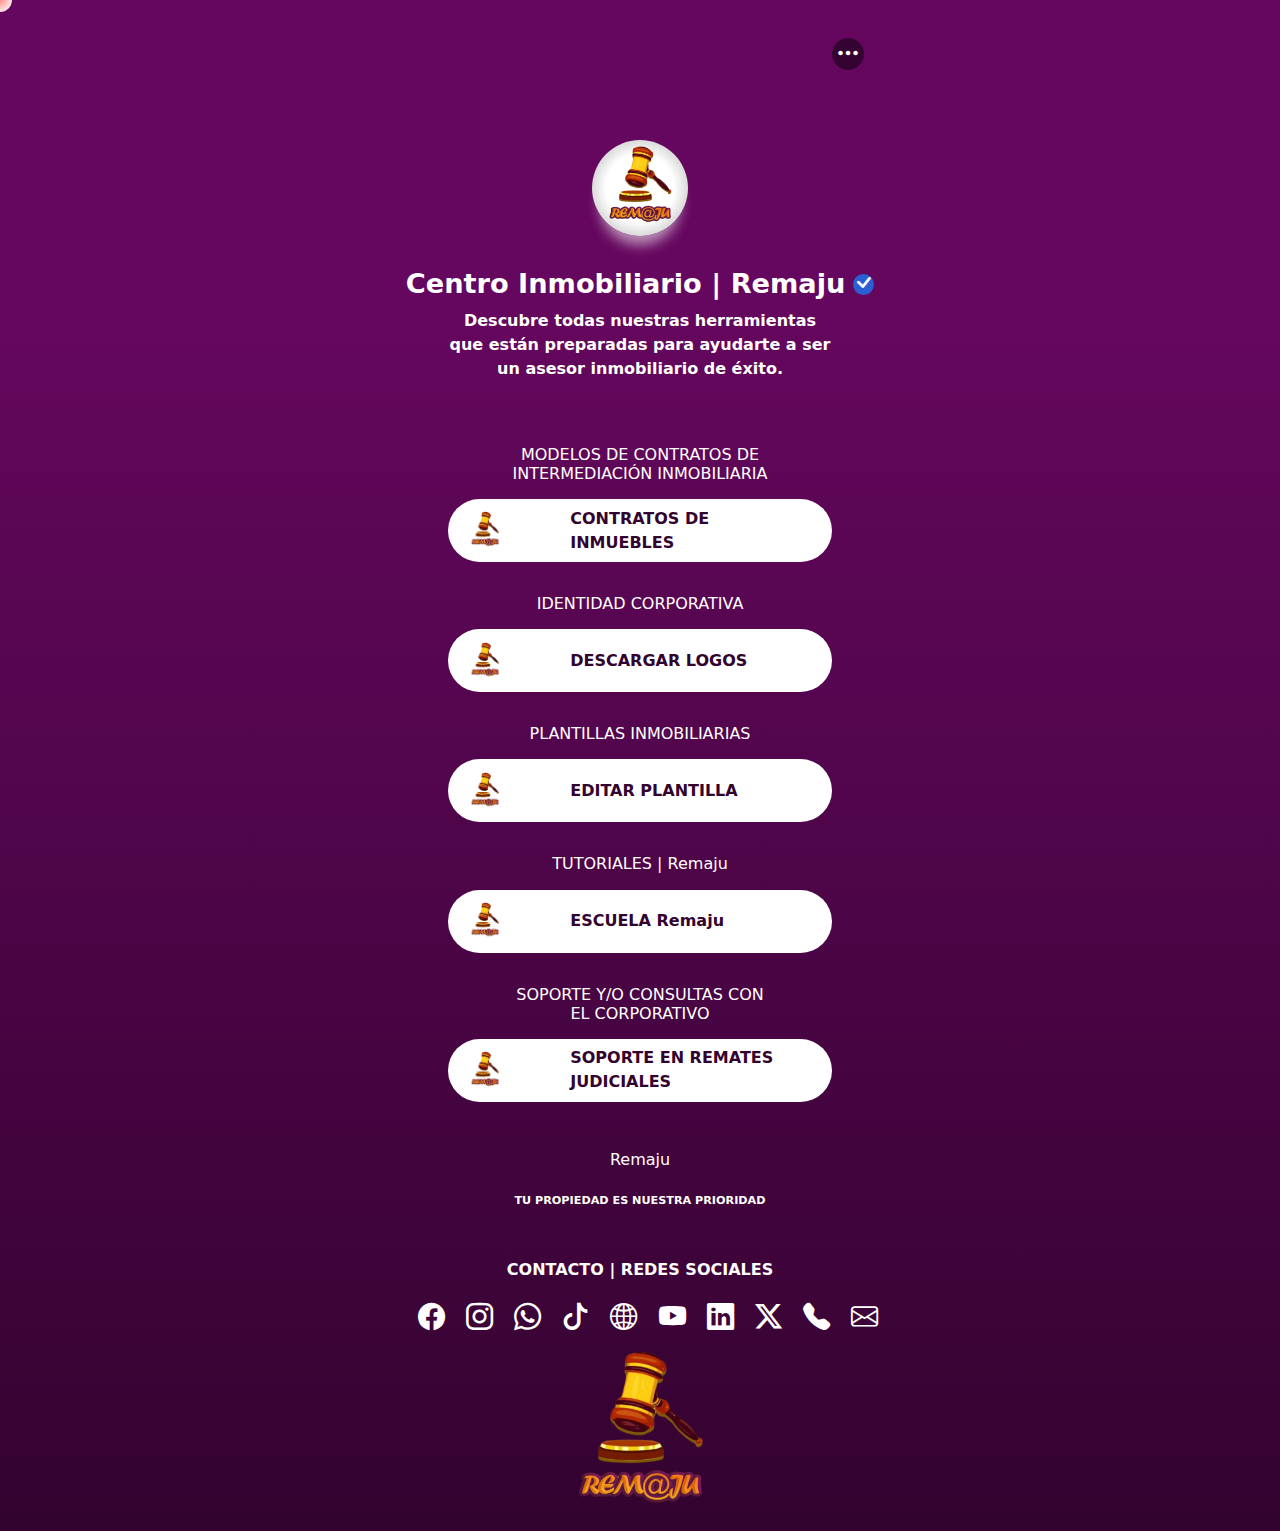
<file: index.html>
<!DOCTYPE html>
<html lang="en">

<head>
    <meta charset="UTF-8">
    <meta name="viewport" content="width=device-width, initial-scale=1.0">
    <link rel="stylesheet" href="/css/estilos.css">
    <link rel="shortcut icon" href="/img/lologo_logo.png" type="image/x-icon">
    <!-- BOOTSTRAP -->
    <link href="https://cdn.jsdelivr.net/npm/bootstrap@5.3.3/dist/css/bootstrap.min.css" rel="stylesheet"
        integrity="sha384-QWTKZyjpPEjISv5WaRU9OFeRpok6YctnYmDr5pNlyT2bRjXh0JMhjY6hW+ALEwIH" crossorigin="anonymous">
    <script src="https://cdn.jsdelivr.net/npm/bootstrap@5.3.3/dist/js/bootstrap.bundle.min.js"
        integrity="sha384-YvpcrYf0tY3lHB60NNkmXc5s9fDVZLESaAA55NDzOxhy9GkcIdslK1eN7N6jIeHz"
        crossorigin="anonymous"></script>

    <!-- BOOTSTRAP ICON -->
    <link rel="stylesheet" href="https://cdn.jsdelivr.net/npm/bootstrap-icons@1.11.3/font/bootstrap-icons.min.css">

    <title>Centro Inmobiliario</title>
</head>

<body>
    <header class="d-flex align-items-center" id="header">
        <div class="logo" id="logo">
            <img src="/img/logo_logo.png" alt="">
        </div>
        <div class="select d-flex justify-content-center align-items-center">
            <button class="boton d-flex justify-content-center align-items-center" id="boton">
                <i class="bi bi-three-dots"></i>
            </button>

            <div class="seleccionar" id="seleccionar">
                <div>
                    <a href="">
                        <i class="bi bi-person-fill-add"></i>
                        Acceder
                    </a>
                </div>
                <div>
                    <a href="">
                        <i class="bi bi-patch-exclamation"></i>
                        Informacion
                    </a>
                </div>
                <div>
                    <a href="https://remaju.net/">
                        <i class="bi bi-box-arrow-right"></i>
                        Salir
                    </a>
                </div>
            </div>
        </div>
    </header>

    <section class="links ">
        <div class="cabazera_logo text-center d-flex flex-column justify-content-center align-items-center">
            <div class="content_logo">
                <img class="logo_cuerpo" src="/img/logo_logo.png" alt="">
            </div>

            <h2 class="d-flex align-items-center">
                Centro Inmobiliario | Remaju
                <div class="validado d-flex justify-content-center align-items-center">
                    <i class="bi bi-check"></i>
                </div>
            </h2>
            <p>
                Descubre todas nuestras herramientas que están preparadas para ayudarte a ser un asesor inmobiliario de
                éxito.
            </p>
        </div>

        <div class="cuerpo_links d-flex flex-column justify-content-center">
            <div class="content_links d-flex flex-column justify-content-center align-items-center">
                <h5>
                    MODELOS DE CONTRATOS DE
                    INTERMEDIACIÓN INMOBILIARIA
                </h5>
                <div class="contratos d-flex align-items-center">
                    <img src="/img/logo_logo.png" alt="">
                    <a target="_blank" href="https://mega.nz/folder/YvETQSrQ#VuXttBRquaP77pV4CCQ67Q/folder/YzkEhYDa">
                        <p>CONTRATOS DE INMUEBLES</p>
                    </a>

                </div>
            </div>

            <div class="content_links d-flex flex-column justify-content-center align-items-center">
                <h5>
                    IDENTIDAD CORPORATIVA
                </h5>
                <div class="contratos d-flex align-items-center">
                    <img src="/img/logo_logo.png" alt="">
                    <a href="./logos.html">
                        <p>DESCARGAR LOGOS</p>
                    </a>
                </div>
            </div>

            <!-- <div class="content_links d-flex flex-column justify-content-center align-items-center">
                <h5>
                    VIDEOS PUBLICITARIOS
                </h5>
                <div class="contratos d-flex align-items-center">
                    <img src="/img/logo_logo.png" alt="">
                    <a href="./videos_publisitarios.html">
                        <p>DESCARGAR VIDEOS</p>
                    </a>
 
                </div>
            </div> -->

            <div class="content_links d-flex flex-column justify-content-center align-items-center">
                <h5>
                    PLANTILLAS INMOBILIARIAS
                </h5>
                <div class="contratos d-flex align-items-center">
                    <img src="/img/logo_logo.png" alt="">
                    <a href="./editar_plantilla.html">
                        <p>EDITAR PLANTILLA</p>
                    </a>

                </div>
            </div>
<!-- https://drive.google.com/drive/folders/1Ssw5AruZz9jn7SiBPj-T9p2GUmcF3S1A -->
            <!-- <div class="content_links d-flex flex-column justify-content-center align-items-center">
                <h5>
                    HERRAMIENTAS PARA INTERMEDIAR
                </h5>
                <div class="contratos d-flex align-items-center">
                    <img src="/img/logo_logo.png" alt="">
                    <a href="">
                        <p>VER CARPETA</p>
                    </a>
                </div>
            </div> -->
<!-- https://drive.google.com/drive/folders/1QINT0NE7MAIjzbx1KJCZEeeyaJrJrJvZ -->
            <!-- <div class="content_links d-flex flex-column justify-content-center align-items-center">
                <h5>
                    CONTENIDO PARA TUS REDES SOCIALES
                </h5>
                <div class="contratos d-flex align-items-center">
                    <img src="/img/logo_logo.png" alt="">
                    <a target="_blank" href="">
                        <p>VER CONTENIDO</p>
                    </a>

                </div>
            </div> -->

            <!-- <div class="content_links d-flex flex-column justify-content-center align-items-center">
                <h5>
                    TEXTOS PERSUASIVOS
                </h5>
                <div class="contratos d-flex align-items-center">
                    <img src="/img/logo_logo.png" alt="">
                    <a href="./speech.html">
                        <p>VER SPEECH INMOBILIARIO</p>
                    </a>

                </div>
            </div> -->
<!-- https://www.youtube.com/playlist?list=PLb6700NAGw98uy9egL1-PVfcCZEGRl0fD -->
           <!--  <div class="content_links d-flex flex-column justify-content-center align-items-center">
                <h5>
                    CAPACITACIONES RECIENTES
                </h5>
                <div class="contratos d-flex align-items-center">
                    <img src="/img/logo_logo.png" alt="">
                    <a href="">
                        <p>VER CAPACITACIONES </p>
                    </a>

                </div>
            </div> -->

            <!-- <div class="content_links d-flex flex-column justify-content-center align-items-center">
                <h5>
                    GRUPOS DE APOYO
                </h5>
                <div class="contratos d-flex align-items-center">
                    <img src="/img/logo_logo.png" alt="">
                    <a
                        href="https://api.whatsapp.com/send?phone=+51959286212&text=%C2%A1Hola%20Carol!%20Gusto%20saludarte.%20Me%20gustar%C3%ADa%20saber%20si%20estoy%20incluido%20en%20todos%20los%20grupos%20de%20apoyo%20de%20ViveHG.">
                        <p>ENTRAR A GRUPOS</p>
                    </a>

                </div>
            </div> -->
<!-- https://drive.google.com/drive/folders/1v2ylr3CTg1BqMnMBrMlYQUM4lgE-kNGs -->
            <!-- <div class="content_links d-flex flex-column justify-content-center align-items-center">
                <h5>
                    BIBLIOTECA INMOBILIARIA
                </h5>
                <div class="contratos d-flex align-items-center">
                    <img src="/img/logo_logo.png" alt="">
                    <a href="">
                        <p>DESCUBRIR LIBROS </p>
                    </a>

                </div>
            </div> -->
<!-- https://www.youtube.com/playlist?list=PLb6700NAGw9_vKsrazLa-TFhBEwhSs-Pc -->
            <div class="content_links d-flex flex-column justify-content-center align-items-center">
                <h5>
                    TUTORIALES | Remaju
                </h5>
                <div class="contratos d-flex align-items-center">
                    <img src="/img/logo_logo.png" alt="">
                    <a href="https://escuela.urbaniza.club/">
                        <p>ESCUELA Remaju </p>
                    </a>

                </div>
            </div>

            <div class="content_links d-flex flex-column justify-content-center align-items-center">
                <h5>
                    SOPORTE Y/O CONSULTAS CON EL CORPORATIVO
                </h5>
                <div class="contratos d-flex align-items-center">
                    <img src="/img/logo_logo.png" alt="">
                    <a
                        href="https://wa.link/q20gm1">
                        <p>SOPORTE EN REMATES JUDICIALES</p>
                    </a>

                </div>
                <!-- <div class="contratos d-flex align-items-center mt-3">
                    <img src="/img/logo_logo.png" alt="">
                    <a
                        href="https://api.whatsapp.com/send?phone=++51901175195&text=%C2%A1Hola%20Carol!%20Gusto%20saludarte.%20Requiero%20Soporte%20Legal.%20%C2%BFMe%20podr%C3%ADas%20compartir%20el%20contacto%20del%20Abg.%20Inmobiliario?%20%C2%A1Gracias!%20%20">
                        <p>SOPORTE LEGAL </p>
                    </a>

                </div> -->
            </div>

        </div>

        <div class="contacto d-flex flex-column align-items-center mt-5">
            <h6>
                Remaju
            </h6>
            <p class="uno">
                TU PROPIEDAD ES NUESTRA PRIORIDAD
            </p>
            <p class="dos">
                CONTACTO | REDES SOCIALES
            </p>

            <div class="redes">
                <i class="bi bi-facebook"></i>
                <i class="bi bi-instagram"></i>
                <i class="bi bi-whatsapp"></i>
                <i class="bi bi-tiktok"></i>
                <i class="bi bi-globe2"></i>
                <i class="bi bi-youtube"></i>
                <i class="bi bi-linkedin"></i>
                <i class="bi bi-twitter-x"></i>
                <i class="bi bi-telephone-fill"></i>
                <i class="bi bi-envelope"></i>
            </div>

            <div class="logo_footer">
                <img src="/img/logo_logo.png" alt="">
            </div>
        </div>
    </section>

    <div class="circle"></div>
    <div class="circle"></div>
    <div class="circle"></div>
    <div class="circle"></div>
    <div class="circle"></div>
    <div class="circle"></div>
    <div class="circle"></div>
    <div class="circle"></div>
    <div class="circle"></div>
    <div class="circle"></div>


    <script src="/js/script.js"></script>
</body>

</html>
</file>
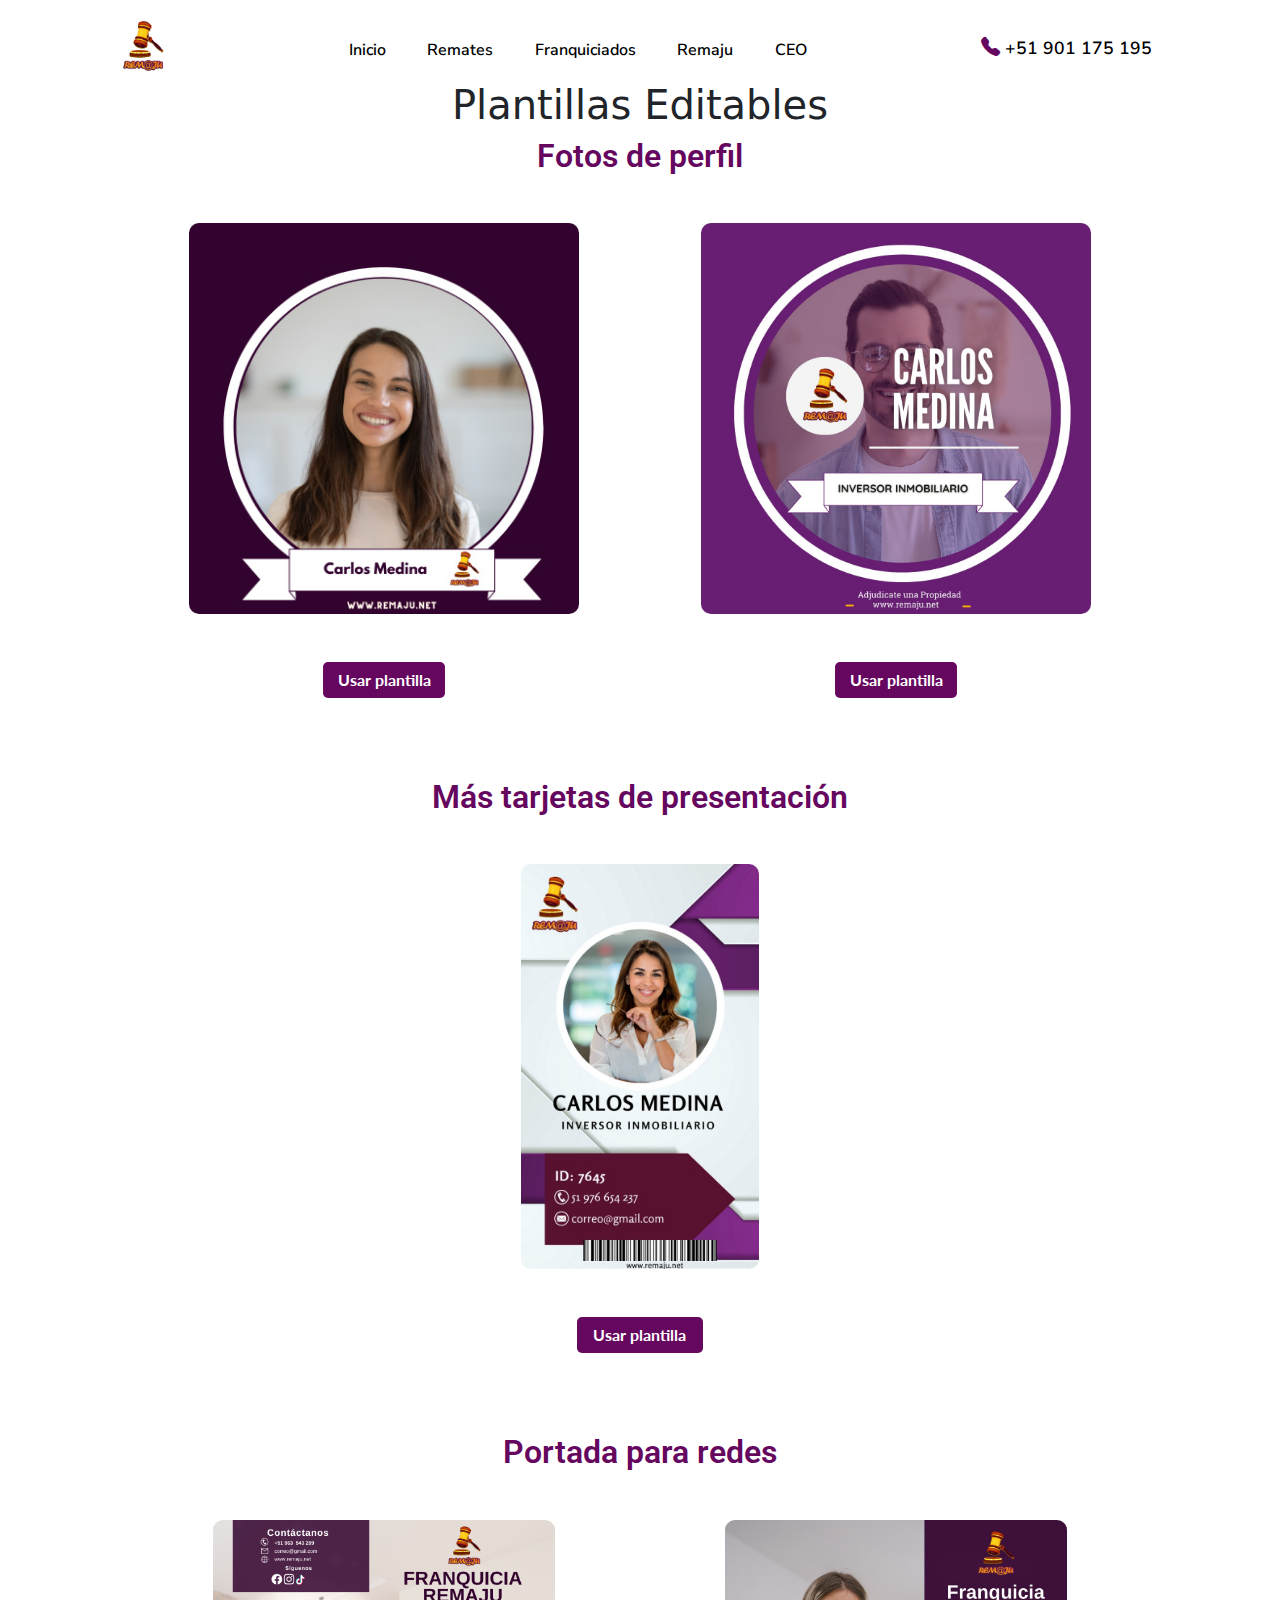
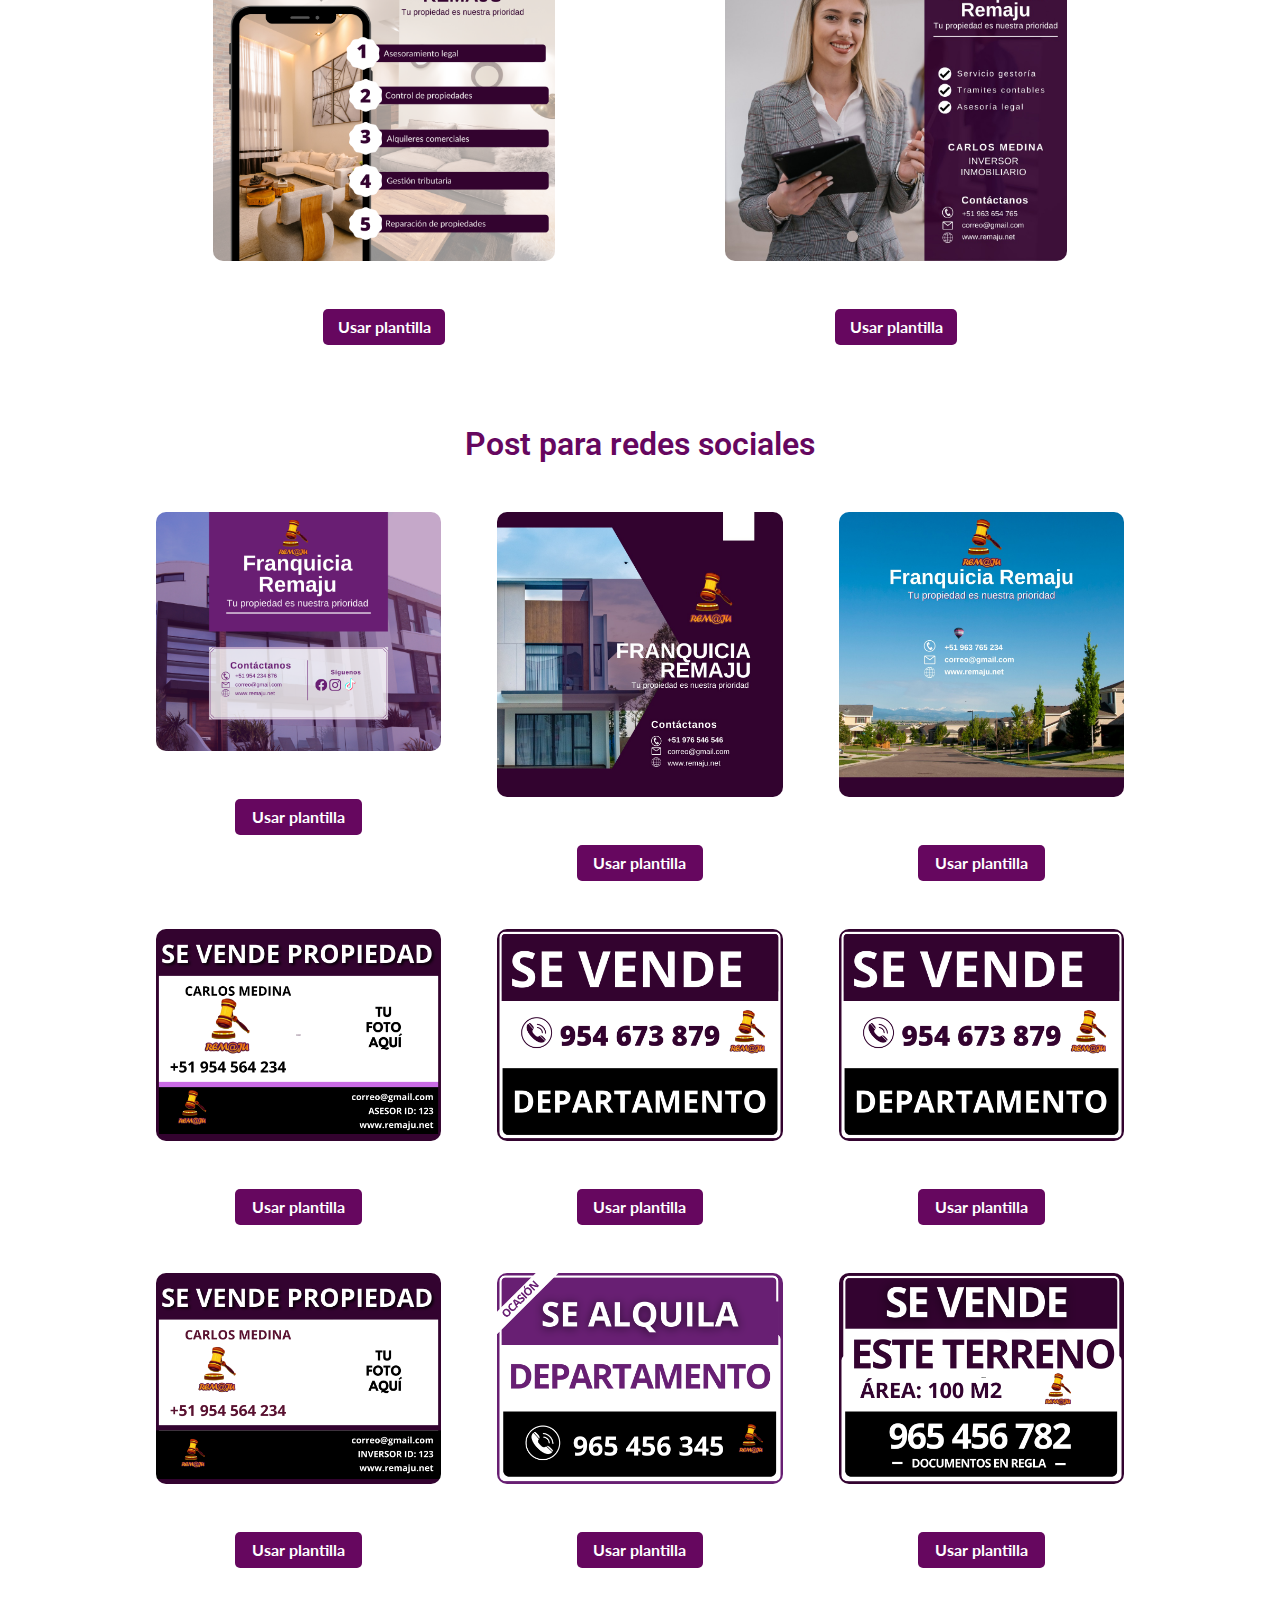
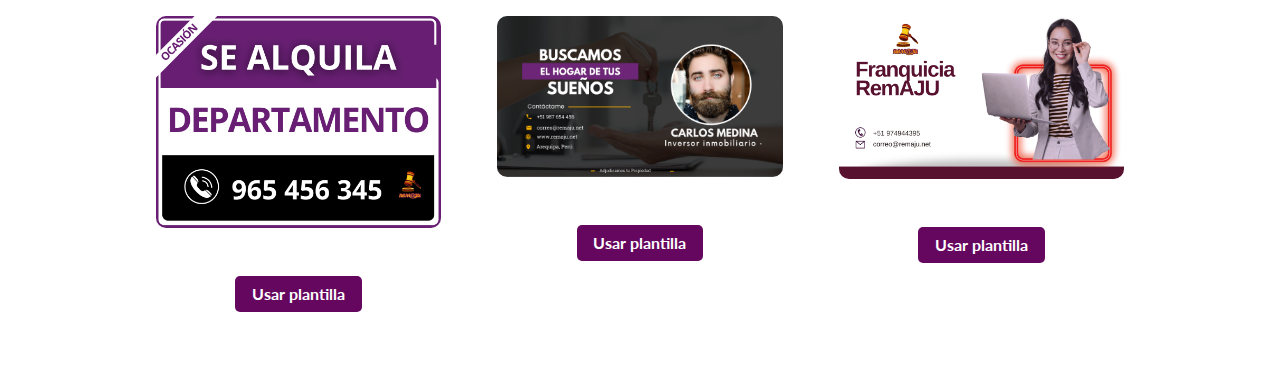
<file: editar_plantilla.html>
<!DOCTYPE html>
<html lang="en">

<head>
    <meta charset="UTF-8">
    <meta name="viewport" content="width=device-width, initial-scale=1.0">
    <!-- BOOTSTRAP -->
    <link href="https://cdn.jsdelivr.net/npm/bootstrap@5.3.3/dist/css/bootstrap.min.css" rel="stylesheet"
        integrity="sha384-QWTKZyjpPEjISv5WaRU9OFeRpok6YctnYmDr5pNlyT2bRjXh0JMhjY6hW+ALEwIH" crossorigin="anonymous">
    <!-- ICONS BOOTSTRAP -->
    <link rel="stylesheet" href="https://cdn.jsdelivr.net/npm/bootstrap-icons@1.11.3/font/bootstrap-icons.min.css">
    <!-- ESTILOS -->
    <link rel="stylesheet" href="./css/edit_plantilla.css">
    <title>Editar plantillas</title>
</head>

<body>
    <header class="cabezera d-flex align-items-center justify-content-between" id="cabezera">
        <div class="logo">
            <img src="./img/logo_logo.png" alt="">
        </div>
        <nav class="d-flex">
            <a href="https://remaju.net/">Inicio</a>
            <a href="https://remaju.net/propiedades/">Remates</a>
            <a href="https://remaju.net/agentes/">Franquiciados</a>
            <a href="https://remaju.net/franquicia/">Remaju</a>
            <a href="https://remaju.net/founder/">CEO</a>
        </nav>
        <div class="contacto">
            <a href="">
                <i class="bi bi-telephone-fill"></i>
                +51 901 175 195
            </a>
        </div>
    </header>

    <!-- <section class="plantillas d-flex justify-content-center">
        <div class="tarjetas">
            
            <h2>Tarjetas de presentación</h2>
            <div class="row fila1">

                <div class="col tarjeta_uno">
                    <div class="tarjeta" id="tarjeta1">
                        <div class="adelante">
                            <img src="./img/Tarjeta-URBANIZA-1024x585_uno.png" alt="">
                        </div>
                        <div class="atras">
                            <img src="./img/Copia de Tarjeta URBANIZA_uno_2.png" alt="">
                        </div>
                    </div>
                    <a target="_blank"
                        href="https://www.canva.com/design/DAGDca1b6oE/RpcEhQCZBhArpnZWd3TVjw/edit?utm_content=DAGDca1b6oE&utm_campaign=designshare&utm_medium=link2&utm_source=sharebutton">Usar
                        plantilla</a>
                </div>

                <div class="col tarjeta_dos">
                    <div class="tarjeta" id="tarjeta2">
                        <div class="adelante">
                            <img src="./img/Tarjeta-de-Presentacion-Urbaniza-1024x568_dos.png" alt="">
                        </div>
                        <div class="atras">
                            <img src="./img/WhatsApp Image 2024-04-25 at 6.18.20 PM.jpeg" alt="">
                        </div>

                    </div>
                    <a target="_blank"
                        href="https://www.canva.com/design/DAGDcU6uyW0/SSUYFq1T4KKelSasUPM5Cw/edit?utm_content=DAGDcU6uyW0&utm_campaign=designshare&utm_medium=link2&utm_source=sharebutton">Usar
                        plantilla</a>
                </div>

                <div class="col tarjeta_tres">
                    <div class="tarjeta" id="tarjeta3">
                        <div class="adelante">
                            <img src="./img/Tarjeta-Presentacion-Pro-Urbaniza-1024x585_tres.png" alt="">
                        </div>
                        <div class="atras">
                            <img src="./img/Copia de Tarjeta Presentacion Pro Urbaniza.png" alt="">
                        </div>

                    </div>
                    <a target="_blank"
                        href="https://www.canva.com/design/DAGDceSi0xs/qaMomiGO0AvYd5JWVaCAiQ/edit?utm_content=DAGDceSi0xs&utm_campaign=designshare&utm_medium=link2&utm_source=sharebutton">Usar
                        plantilla</a>
                </div>
            </div>

            <div class="row fila2 mt-5">
                <div class="row fila2 mt-5">
                    <div class="col tarjeta_uno">
                        <div class="tarjeta" id="tarjeta4">
                            <div class="adelante">
                                <img src="./img/Tarjeta-de-Presentacion-Urbaniza-1-1024x585_cuatro.png" alt="">
                            </div>
                            <div class="atras">
                                <img src="./img/Copia de Tarjeta Presentacion Pro Urbaniza.png" alt="">
                            </div>
                        </div>
                        <a target="_blank"
                            href="https://www.canva.com/design/DAGDcfYxzoI/rt7W0lyMSEQSj7gKItOUZA/edit?utm_content=DAGDcfYxzoI&utm_campaign=designshare&utm_medium=link2&utm_source=sharebutton">Usar
                            plantilla</a>
                    </div>
                    <div class="col tarjeta_dos">
                        <div class="tarjeta" id="tarjeta5">
                            <div class="adelante">
                                <img src="./img/Tarjeta-Presentacion-1024x569_cinco.png" alt="">
                            </div>
                            <div class="atras">
                                <img src="./img/WhatsApp Image 2024-04-25 at 6.14.59 PM.jpeg" alt="">
                            </div>
                        </div>
                        <a target="_blank"
                            href="https://www.canva.com/design/DAGDiIsZd5s/lD8pXOYnaYszSaBNdbmXUA/edit?utm_content=DAGDiIsZd5s&utm_campaign=designshare&utm_medium=link2&utm_source=sharebutton">Usar
                            plantilla</a>
                    </div>
                    <div class="col tarjeta_tres">
                        <div class="tarjeta" id="tarjeta6">
                            <div class="adelante">
                                <img src="./img/Tarjeta-de-Presentacion-Urbaniza-1-1-1024x568_seis.png" alt="">
                            </div>
                            <div class="atras">
                                <img src="./img/WhatsApp Image 2024-04-25 at 6.13.43 PM.jpeg" alt="">
                            </div>
                        </div>
                        <a target="_blank"
                            href="https://www.canva.com/design/DAGDiBf5Vi8/_eQoAsM8n8l0JbPPA3ba8Q/edit?utm_content=DAGDiBf5Vi8&utm_campaign=designshare&utm_medium=link2&utm_source=sharebutton">Usar
                            plantilla</a>
                    </div>
                </div>
            </div>
        </div> 
    </section> -->

    <!-- <section class="promos d-flex flex-column align-items-center">
        
        <h2 class="mb-5">Promoción como asesor inmobiliario</h2>
        <div class="row post">
            <div class="col promocion">
                <img src="./img/Logo_negativo.png" alt="">
                <a href="https://www.canva.com/design/DAGHNRv9XMs/_ov1yFD0G7vxA5HfZ8z8bg/view?mode=preview">Usar plantilla</a>
            </div> 
            <div class="col promocion"> 
                <img src="./img/Logo_horizontal.png" alt="">
                <a href="https://www.canva.com/design/DAGHNWpJQmE/VZoJOotgw7I8ga5wBzX3Hg/view?mode=preview">Usar plantilla</a>
            </div>
            <div class="col promocion">
                <img src="./img/Logo_ fondo.png" alt="">
                <a href="https://www.canva.com/design/DAGHNTK0CqI/APFscG9i9yB39kStSxMfNg/view?mode=preview">Usar plantilla</a>
            </div>
        </div>
    </section> -->

    <section class="perfil d-flex align-items-center flex-column">
        <h1>Plantillas Editables</h1>
        <h2 class="mb-5">Fotos de perfil</h2>
        <div class="row fotos ">
            <div class="col fotos_perfil">
                <img src="./img/perfil1.jpeg" alt="">
                <a href="https://www.canva.com/design/DAGHNSvTsEE/8mrRsFanRD04OyIXryn9Fw/view?mode=preview">Usar plantilla</a>
            </div>
            <div class="col fotos_perfil">
                <img src="./img/perfil2.jpeg" alt="">
                <a href="https://www.canva.com/design/DAGHNXe6G-c/WDwiiMRz6sZIi202RMO6aQ/view?mode=preview">Usar plantilla</a>
            </div>
        </div>
        
    </section>

    <section class="tarjetas_presentacion d-flex align-items-center flex-column">
        <h2 class="mb-5">Más tarjetas de presentación</h2>
        <div class="row presentacion d-flex justify-content-center ">
            <div class="col mas_tarjetas">
                
            </div>
            <div class="col mas_tarjetas">
                <img src="./img/tarjeta1.jpeg" alt="">
                <a href="https://www.canva.com/design/DAGHNYvpmHk/01n6lsU9NDnwYiMTNoCaww/view?mode=preview">Usar plantilla</a>
            </div>
            <div class="col mas_tarjetas">
            </div>
        </div>
    </section>

    <section class="portada_redes d-flex flex-column align-items-center">
        <h2 class="mb-5">Portada para redes</h2>
        <div class="row portadas">
            <div class="col redes">
                <img src="./img/post1.png" alt="">
                <a href="https://www.canva.com/design/DAGHNScvyJI/pyiyCBcHlnVf0jMIZgAohA/view?mode=preview">Usar plantilla</a>
            </div>
            <div class="col redes">
                <img src="./img/post3.jpeg" alt="">
                <a href="https://www.canva.com/design/DAGHNXoAIqQ/ileucqDAWXI_5gufCe1kPg/view?mode=preview">Usar plantilla</a>
            </div>
        </div>
    </section>

    <section class="post_redes d-flex justify-content-center align-items-center flex-column">
        <h2 class="mb-5">Post para redes sociales</h2>
        <div class="row redes_porst">
            <div class="col redes_sociales">
                <img src="./img/post2.png" alt="">
                <a href="https://www.canva.com/design/DAGHNfiAsdI/7jDfz47tr6nDDJBWFtU5cQ/view?mode=preview">Usar plantilla</a>
            </div>
            <div class="col redes_sociales">
                <img src="./img/post4.jpeg" alt="">
                <a href="https://www.canva.com/design/DAGHNU0F7zQ/9nnaiZDI975xNQ_QwhA9rw/view?mode=preview">Usar plantilla</a>
            </div>
            <div class="col redes_sociales">
                <img src="./img/post5.jpeg" alt="">
                <a href="https://www.canva.com/design/DAGHNdCpX8M/Of06ivbHUbb8iAqjkyl-WA/view?mode=preview">Usar plantilla</a>
            </div>
        </div>

        <div class="row redes_porst mt-5">
            <div class="col redes_sociales">
                <img src="./img/cartel1.png" alt="">
                <a href="https://www.canva.com/design/DAGHNdGb5vg/xb6UwUtAieSP53CI2HFTgQ/view?mode=preview">Usar plantilla</a>
            </div>
            <div class="col redes_sociales">
                <img src="./img/cartel2.png" alt="">
                <a href="https://www.canva.com/design/DAGHSD2dseM/0xVLN9nyy5Db62qeiUwjNQ/view?mode=preview">Usar plantilla</a>
            </div>
            <div class="col redes_sociales">
                <img src="./img/cartel3.png" alt="">
                <a href="https://www.canva.com/design/DAGHNdsZO7c/aBgBfEo7FVwJQs1EUq9LHA/view?mode=preview">Usar plantilla</a>
            </div>
        </div>

        <div class="row redes_porst mt-5">
            <div class="col redes_sociales">
                <img src="./img/cartel4.png" alt="">
                <a href="https://www.canva.com/design/DAGHNUKwhto/aLizHNNlzoChOH87I3oXdg/view?mode=preview">Usar plantilla</a>
            </div>
            <div class="col redes_sociales">
                <img src="./img/cartel5.png" alt="">
                <a href="https://www.canva.com/design/DAGHNeJS85c/I4ncbN_GAwo1pCja0B8isQ/view?mode=preview">Usar plantilla</a>
            </div>
            <div class="col redes_sociales">
                <img src="./img/cartel6.png" alt="">
                <a href="https://www.canva.com/design/DAGHNXFIN1c/93hifSUIjh0zKMm37OhB-Q/view?mode=preview">Usar plantilla</a>
            </div>
        </div>

        <div class="row redes_porst mt-5">
            <div class="col redes_sociales">
                <img src="./img/cartel7.png" alt="">
                <a href="https://www.canva.com/design/DAGHNZ3WFUY/GXnjvZwRkktUopTKw9FJsg/view?mode=preview">Usar plantilla</a>
            </div>
            <div class="col redes_sociales">
                <img src="./img/cartel8.png" alt="">
                <a href="https://www.canva.com/design/DAGHNXj_D9M/EAuSlYX0P7prl1oyhTioxg/view?mode=preview">Usar plantilla</a>
            </div>
            <div class="col redes_sociales">
                <img src="./img/cartel9.png" alt="">
                <a href="https://www.canva.com/design/DAGHNb1miQA/1hQJjx-ijramIF-vE_0XBQ/view?mode=preview">Usar plantilla</a>
            </div>
        </div>

        <!-- <div class="row redes_porst mt-5">
            <div class="col redes_sociales">
                <img src="./img/Post-6-Urbaniza.png" alt="">
                <a href="">Usar plantilla</a>
            </div>
            <div class="col redes_sociales">
                <img src="./img/Post-2-urbaniza-2-1024x1024.png" alt="">
                <a href="">Usar plantilla</a>
            </div>
            <div class="col redes_sociales">
                <img src="./img/Post-15-Urbaniza-1-1024x1024.png" alt="">
                <a href="">Usar plantilla</a>
            </div>
        </div> -->
    </section>


</body>

</html>
</file>
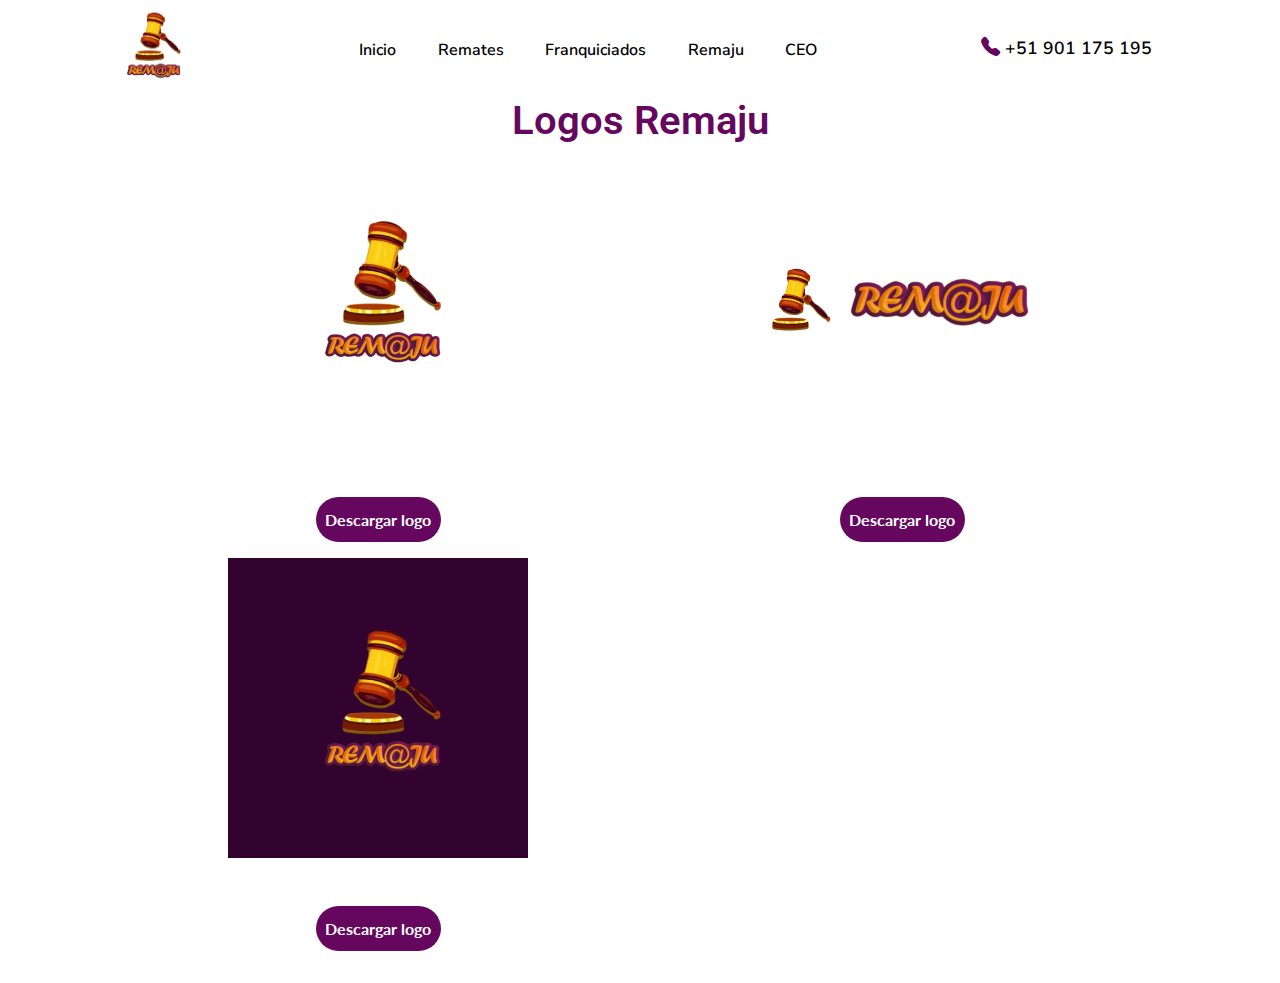
<file: logos.html>
<!DOCTYPE html>
<html lang="en">

<head>
    <meta charset="UTF-8">
    <meta name="viewport" content="width=device-width, initial-scale=1.0">
    <!-- BOOTSTRAP -->
    <link href="https://cdn.jsdelivr.net/npm/bootstrap@5.3.3/dist/css/bootstrap.min.css" rel="stylesheet"
        integrity="sha384-QWTKZyjpPEjISv5WaRU9OFeRpok6YctnYmDr5pNlyT2bRjXh0JMhjY6hW+ALEwIH" crossorigin="anonymous">

    <!-- BOOTSTRAP ICON -->
    <link rel="stylesheet" href="https://cdn.jsdelivr.net/npm/bootstrap-icons@1.11.3/font/bootstrap-icons.min.css">

    <!-- ESTILOS -->
    <link rel="stylesheet" href="./css/logos.css">
    <title>Logos</title>
</head>

<body>
    <header class="cabezera d-flex align-items-center justify-content-between" id="cabezera">
        <div class="logo">
            <img src="./img/logo_logo.png" alt="">
        </div>
        <nav class="d-flex">
            <a href="https://remaju.net/">Inicio</a>
            <a href="https://remaju.net/propiedades/">Remates</a>
            <a href="https://remaju.net/agentes/">Franquiciados</a>
            <a href="https://remaju.net/franquicia/">Remaju</a>
            <a href="https://remaju.net/founder/">CEO</a>
        </nav>
        <div class="contacto">
            <a href="">
                <i class="bi bi-telephone-fill"></i>
                +51 901 175 195
            </a>
        </div>
    </header>

    <section class="logos d-flex flex-column justify-content-center align-items-center">
        <h1 class="mb-1 mt-3">Logos Remaju</h1>
        <div class="contenedor d-flex flex-column">
            <div class="row">
                <div class="logos col">
                    <img src="./img/Logo_negativo.png" alt="">
            <a href="https://www.canva.com/design/DAGHNRv9XMs/_ov1yFD0G7vxA5HfZ8z8bg/view?mode=preview">Descargar logo</a>
                </div>
                <div class="logos col">
                    <img src="./img/Logo_horizontal.png" alt="">
            <a href="https://www.canva.com/design/DAGHNWpJQmE/VZoJOotgw7I8ga5wBzX3Hg/view?mode=preview">Descargar logo</a>
                </div>
            </div>
            <div class="row">
                <div class="logos col">
                    <img src="./img/Logo_ fondo.png" alt="">
            <a href="https://www.canva.com/design/DAGHNTK0CqI/APFscG9i9yB39kStSxMfNg/view?mode=preview">Descargar logo</a>
                </div>
                <div class="logos col">
                    
                </div>
            </div>
        </div>
    </section>
</body>

</html>
</file>
<file: css/estilos.css>
:root {
    --bg--cabezera: #fff;
    --bg--cabezera--hover: #ebebeb;
    --bg--select: #0000007a;
    --bg--cuerpo--uno: #66075F;
    --bg--cuerpo--dos: #33032F;
    --color--cabezera: #000;
}

html {
    scroll-behavior: smooth;
}

* {
    margin: 0;
    padding: 0;
    box-sizing: border-box;
}

body {
    background-image: linear-gradient(180deg, var(--bg--cuerpo--uno) 18%, var(--bg--cuerpo--dos) 100%);
    scroll-behavior: smooth;
}

body::-webkit-scrollbar {
    width: 10px;
    height: 1px;
}

body::-webkit-scrollbar-thumb {
    border-radius: 20px;
    background: #66075F; /* Color inicial */
    background: -moz-linear-gradient(180deg, #66075F 0%, #330330 50%, #66075F 100%);
    background: -webkit-linear-gradient(180deg, #66075F 0%, #330330 50%, #66075F 100%);
    background: linear-gradient(180deg, #66075F 0%, #330330 50%, #66075F 100%);
    filter: progid:DXImageTransform.Microsoft.gradient(startColorstr="#66075F",endColorstr="#66075F",GradientType=1);
}


.circle {
    width: 24px;
    height: 24px;
    border-radius: 50%;
    background-color: black;
    position: absolute;
    top: 0;
    left: 0;
    z-index: -1;
}

header {
    width: 100%;
    height: 12vh;
    background-color: #00000000;
    /* Color de fondo transparente */
    transition: height 0.5s cubic-bezier(0.4, 0, 1, 1);
    justify-content: space-evenly;
}

header.active {
    position: fixed;
    height: 12vh;
    background-color: var(--bg--cabezera);
    /* Cambia el color de fondo cuando está activo */
    justify-content: space-evenly;
    z-index: 1;
}

.logo {
    width: 0;
}

.logo img {

    width: 100%;
}

.logo.active {
    width: 6%;
}

.select{
    cursor: pointer;
}

.select i {
    font-size: 1.5rem;
    color: var(--bg--cabezera);
    z-index: 1;
}

.boton{
    width: 2rem;
    height: 2rem;
    border-radius: 50%;
    background-color: var(--bg--select);
    border: none;
}

.boton:hover{
    background-color: var(--color--cabezera);
}

.seleccionar{
    display: none;
}

.seleccionar.active{
    display: block;
    position: fixed;
    top: 5rem;
    width: auto;
    height: auto;
    padding: .6rem;
    background-color: var(--bg--cabezera--hover);
    border-radius: 10px;
}

.seleccionar div i{
    color: var(--color--cabezera);
}

.seleccionar div a{
    text-decoration: none;
    display: flex;
    align-items: center;
    gap: .5rem;
    margin: 0;
    padding: 0;
    color: var(--color--cabezera);
    font-weight: 600;
}

.seleccionar div{
    padding: 0px 10px 0px 10px;
    border-radius: 5px;
}

.seleccionar div:hover{
    background-color: var(--bg--cabezera);
}

.links {
    width: 100%;
    height: auto;

}

.cabazera_logo {
    padding-top: 2rem;
    width: 100%;
    color: var(--bg--cabezera);
}

.content_logo {
    width: 7.5%;
    /* background: rgb(255, 255, 255); */
    background: radial-gradient(circle, #ffffff 50%, #a5a5a5 100%);
    border-radius: 50%;
    box-shadow: 0px 17px 13px -8px rgba(255, 255, 255, 0.562);
}

.logo_cuerpo {
    width: 100%;
}

.cabazera_logo h2 {
    margin-top: 2rem;
    font-size: 1.7rem;
    font-weight: 700;
}

.validado {
    margin-left: .5rem;
    width: 1.3rem;
    height: 1.3rem;
    background-color: #295FD1;
    border-radius: 50%;
}

.cabazera_logo p {
    width: 30%;
    font-weight: 600;
}

.cuerpo_links {
    margin-top: 1rem;
    width: 100%;
}

.content_links {
    margin-top: 2rem;
}

.content_links h5 {
    font-size: 1rem;
    font-weight: 500;
    color: var(--bg--cabezera);
    width: 15%;
    text-align: center;
    margin-bottom: 1rem;
}

.contratos {
    padding: 0px 1rem 0 1rem;
    gap: 6rem;
    width: 30%;
    height: 7vh;
    background-color: var(--bg--cabezera);
    border-radius: 2rem;
    transition: all .3s;
    cursor: pointer;
}

.contratos:hover{
    background-color: var(--bg--cabezera--hover);
    transform: scale(1.1);
}

.contratos img {
    width: 12%;
}

.contratos a{
    text-decoration: none;
}

.contratos p {
    padding: 0;
    margin: 0;
    font-weight: 700;
    color: var(--bg--cuerpo--dos);
}

.contacto {
    width: 100%;
    color: var(--bg--cabezera);
    margin-top: 2rem;
}

.contacto .uno {
    font-size: .7rem;
    font-weight: 700;
    margin-top: 1rem;
}

.contacto .dos {
    margin-top: 2rem;
    font-size: 1rem;
    font-weight: 700;
}

.redes i {
    font-size: 1.7rem;
    margin-left: 1rem;
    cursor: pointer;
    z-index: 5;
    transition: ease-in-out;
}

.logo_footer {
    width: 15%;
}

.logo_footer img {
    width: 100%;
}


@media (max-width: 1500px) {
    .content_links h5 {
        width: 20%;
    }

    .contratos {
        gap: 4rem;
    }

}

@media (max-width: 1100px) {

    .logo.active {
        width: 15%;
    }

    .content_logo {
        width: 15%;
    }

    .cabazera_logo h2 {
        font-size: 2rem;
    }

    .cabazera_logo p {
        width: 40%;
        font-size: 1.2rem;
    }

    .content_links h5 {
        font-size: 1.3rem;
        width: 40%;
    }

    .contratos {
        width: 60%;
        gap: 5.5rem;
    }

    .contacto p {
        font-size: 1.4rem;
    }
}

@media (max-height: 800px) {
    .contratos {
        width: 50%;
        height: 7.5vh;
    }

    header.active {
        height: 15vh;
    }

    .logo.active {
        width: 10%;
    }

}

@media (max-width: 760px) {
    .logo.active {
        width: 15%;
    }

    .content_logo {
        width: 13%;
    }

    .cabazera_logo p {
        width: 50%;
    }

    .content_links h5 {
        width: 40%;
        font-size: .95rem;
    }

    .contratos {
        gap: 4rem;
        width: 60%;
    }

    .contratos p {
        font-size: .8rem;
    }
}

@media (max-width: 550px) {
    header {
        justify-content: space-around;
    }

    header.active {
        justify-content: space-around;
    }

    .logo.active {
        width: 20%;
    }

    .content_logo {
        width: 20%;
    }

    .cabazera_logo h2 {
        font-size: 1.5rem;
    }

    .cabazera_logo p {
        width: 60%;
        font-size: .9rem;
    }

    .content_links h5 {
        width: 50%;
        font-size: .9rem;
    }

    .contratos {
        width: 70%;
    }
}

@media (max-width: 450px) {
    .seleccionar div i{
        font-size: 1.5rem;
    }

    .seleccionar div a{
        font-size: .8rem;
    }

    .logo.active{
        width: 28%;
    }

    .cabazera_logo h2 {
        font-size: 1.2rem;
    }

    .cabazera_logo p {
        font-size: .75rem;
    }

    .cuerpo_links {
        margin-top: 0rem;
    }

    .content_links h5 {
        width: 60%;
        font-size: .85rem;
    }

    .contratos {
        width: 90%;
    }

    .contratos p {
        font-size: .75rem;
    }

    .contacto h6, p{
        text-align: center;
        width: 100%;
    }

    .redes {
        text-align: center;
        width: 80%;
    }

    .redes i {
        font-size: 1.5rem;
    }

    .logo_footer {
        width: 35%;
    }
}
</file>
<file: css/edit_plantilla.css>
@import url('https://fonts.googleapis.com/css2?family=Lato:ital,wght@0,100;0,300;0,400;0,700;0,900;1,100;1,300;1,400;1,700;1,900&family=Nunito+Sans:ital,opsz,wght@0,6..12,200..1000;1,6..12,200..1000&family=Roboto:ital,wght@0,100;0,300;0,400;0,500;0,700;0,900;1,100;1,300;1,400;1,500;1,700;1,900&display=swap');

:root {
    --letra-cabezera: "Nunito Sans";
    --letra--banner: "Roboto";
    --letra--parrafo: "Lato";
    --letra-cabezera-color: #000;
    --bg-cabezera-hover: #66075F;
    --bg--cabezera: #ffffffea;
    --bg--btn--hover: #8f0986;
    --color--neuto: #fff;
    --color--subtitle--cuerpo: #b60000;
}

* {
    margin: 0;
    padding: 0;
    box-sizing: border-box;
}

/* HEADER */
header {
    width: 100%;
    height: 9vh;
    background-color: var(--bg--cabezera);
    padding-right: 8rem;
    padding-left: 7rem;
    font-family: var(--letra-cabezera);
    font-weight: 600;
    font-size: 1.2rem;
    padding-top: 1rem;
}

.logo {
    width: 6%;
}

.logo img {
    width: 100%;
}

header nav {
    gap: 2rem;
}

header nav a {
    text-decoration: none;
    color: var(--letra-cabezera-color);
    padding-top: .2rem;
    padding-left: .3rem;
    padding-right: .3rem;
    font-size: 1rem;
}

header nav a:hover {
    width: auto;
    height: auto;
    background-color: var(--bg-cabezera-hover);
    color: white;
    border-radius: 5px;
}

.contacto a {
    color: var(--letra-cabezera-color);
    text-decoration: none;
    font-family: var(--letra-cabezera);
    font-size: 1.1rem;
}

.contacto a i {
    font-size: 1.2rem;
    color: var(--bg-cabezera-hover);
}

/* TARJETAS */
.plantillas {
    width: 100%;
    height: auto;
    padding-bottom: 5rem;
}

.tarjetas {
    width: 80%;
    text-align: center;
    margin-top: 2rem;
}

.tarjetas h1,
h2 {
    font-family: var(--letra--banner);
    font-weight: 600;
    color: var(--bg-cabezera-hover);
}

.tarjetas h1 {
    font-size: 2.8rem;
}

.fila1 {
    margin-top: 2rem;
}

.tarjeta_uno,
.tarjeta_dos,
.tarjeta_tres {
    display: flex;
    flex-direction: column;
    align-items: center;
    width: 20%;
}

.tarjeta_uno img,
.tarjeta_dos img,
.tarjeta_tres img {
    width: 80%;
    -webkit-box-shadow: 1px 1px 10px 0px rgba(0, 0, 0, 0.75);
    -moz-box-shadow: 1px 1px 10px 0px rgba(0, 0, 0, 0.75);
    box-shadow: 1px 1px 10px 0px rgba(0, 0, 0, 0.75);
}

.tarjeta_uno a,
.tarjeta_dos a,
.tarjeta_tres a {
    width: 40%;
    height: 4vh;
    background-color: var(--bg-cabezera-hover);
    border-radius: 5px;
    border: none;
    color: #fff !important;
    font-family: var(--letra--parrafo);
    font-weight: 700;
    transition: all .3s;
    display: flex;
    justify-content: center;
    align-items: center;
    margin-top: 3rem;
    text-decoration: none;
}

.tarjeta_dos a:hover,
.tarjeta_uno a:hover,
.tarjeta_tres a:hover {
    transform: scale(1.05);
    background-color: var(--bg--btn--hover);
}


.tarjeta {
    width: 100%;
    height: 200px;
    perspective: 1000px;
}

.adelante,
.atras {
    width: 100%;
    height: 100%;
    position: absolute;
    backface-visibility: hidden;
    transition: transform 1s ease;
}

.atras {
    transform: rotateY(180deg);
}

.tarjeta:hover .adelante {
    transform: rotateY(-180deg);
}

.tarjeta:hover .atras {
    transform: rotateY(0deg);
}

/* PROMOSIONES */
.promos {
    width: 100%;
    height: auto;
    padding-bottom: 5rem;
}

.promos h1 {
    font-family: var(--letra--banner);
    font-weight: 600;
    color: var(--bg-cabezera-hover);
    font-size: 2.8rem;
}

.post {
    width: 80%;
}

.promocion {
    display: flex;
    align-items: center;
    flex-direction: column;
}

.promocion img {
    width: 80%;
    border-radius: 10px;
}

.promocion a {
    width: 40%;
    height: 4vh;
    background-color: var(--bg-cabezera-hover);
    border-radius: 5px;
    border: none;
    color: #fff !important;
    font-family: var(--letra--parrafo);
    font-weight: 700;
    transition: all .3s;
    display: flex;
    justify-content: center;
    align-items: center;
    margin-top: 3rem;
    text-decoration: none;
}

.promocion a:hover,
.fotos_perfil a:hover,
.mas_tarjetas a:hover,
.redes a:hover,
.redes_sociales a:hover {
    transform: scale(1.05);
    background-color: var(--bg--btn--hover);
}

/* FOTOS DE PERFIL */

.perfil {
    width: 100%;
    height: auto;
    padding-bottom: 5rem;
}

.fotos {
    width: 80%;
}

.fotos_perfil {
    display: flex;
    flex-direction: column;
    align-items: center;
}

.fotos_perfil img {
    width: 80%;
    border-radius: 10px;
}

.fotos_perfil a {
    width: 25%;
    height: 4vh;
    background-color: var(--bg-cabezera-hover);
    border-radius: 5px;
    border: none;
    color: #fff !important;
    font-family: var(--letra--parrafo);
    font-weight: 700;
    transition: all .3s;
    display: flex;
    justify-content: center;
    align-items: center;
    margin-top: 3rem;
    text-decoration: none;
}

/* MAS TARJETAS */
.tarjetas_presentacion {
    width: 100%;
    height: auto;
    margin-bottom: 5rem;
}

.presentacion {
    width: 80%;
}

.mas_tarjetas {
    display: flex;
    flex-direction: column;
    align-items: center;
}

.mas_tarjetas img {
    width: 75%;
    border-radius: 10px;
}

.mas_tarjetas a {
    width: 40%;
    height: 4vh;
    background-color: var(--bg-cabezera-hover);
    border-radius: 5px;
    border: none;
    color: #fff !important;
    font-family: var(--letra--parrafo);
    font-weight: 700;
    transition: all .3s;
    display: flex;
    justify-content: center;
    align-items: center;
    margin-top: 3rem;
    text-decoration: none;
}

/* PORTADAS REDES */
.portada_redes {
    width: 100%;
    height: auto;
    margin-bottom: 5rem;
}

.portadas {
    width: 80%;
}

.redes {
    display: flex;
    flex-direction: column;
    align-items: center;
}

.redes img {
    width: 70%;
    border-radius: 10px;
}

.redes a {
    width: 25%;
    height: 4vh;
    background-color: var(--bg-cabezera-hover);
    border-radius: 5px;
    border: none;
    color: #fff !important;
    font-family: var(--letra--parrafo);
    font-weight: 700;
    transition: all .3s;
    display: flex;
    justify-content: center;
    align-items: center;
    margin-top: 3rem;
    text-decoration: none;
}

/* POST REDES */

.post_redes {
    width: 100%;
    height: auto;
    margin-bottom: 5rem;
}

.redes_porst {
    width: 80%;
}

.redes_porst img {
    width: 90%;
    border-radius: 10px;
}

.redes_sociales {
    display: flex;
    flex-direction: column;
    align-items: center;
}

.redes_sociales a {
    width: 40%;
    height: 4vh;
    background-color: var(--bg-cabezera-hover);
    border-radius: 5px;
    border: none;
    color: #fff !important;
    font-family: var(--letra--parrafo);
    font-weight: 700;
    transition: all .3s;
    display: flex;
    justify-content: center;
    align-items: center;
    margin-top: 3rem;
    text-decoration: none;
}
</file>
<file: css/logos.css>
@import url('https://fonts.googleapis.com/css2?family=Lato:ital,wght@0,100;0,300;0,400;0,700;0,900;1,100;1,300;1,400;1,700;1,900&family=Nunito+Sans:ital,opsz,wght@0,6..12,200..1000;1,6..12,200..1000&family=Roboto:ital,wght@0,100;0,300;0,400;0,500;0,700;0,900;1,100;1,300;1,400;1,500;1,700;1,900&display=swap');

:root {
    --letra-cabezera: "Nunito Sans";
    --letra--banner: "Roboto";
    --letra--parrafo: "Lato";
    --letra-cabezera-color: #000;
    --bg-cabezera-hover: #66075F;
    --bg--cabezera: #ffffffea;
    --bg--btn--hover: #8f0986;
    --color--neuto: #fff;
    --color--subtitle--cuerpo: #b60000;
}

* {
    margin: 0;
    padding: 0;
    box-sizing: border-box;
}

header {
    width: 100%;
    height: 9vh;
    background-color: var(--bg--cabezera);
    padding-right: 8rem;
    padding-left: 7rem;
    font-family: var(--letra-cabezera);
    font-weight: 600;
    font-size: 1.2rem;
    padding-top: 1rem;
}

.logo {
    width: 8%;
}

.logo img {
    width: 100%;
}

header nav {
    gap: 2rem;
}

header nav a {
    text-decoration: none;
    color: var(--letra-cabezera-color);
    padding-top: .2rem;
    padding-left: .3rem;
    padding-right: .3rem;
    font-size: 1rem;
}

header nav a:hover {
    width: auto;
    height: auto;
    background-color: var(--bg-cabezera-hover);
    color: white;
    border-radius: 5px;
}

.contacto a {
    color: var(--letra-cabezera-color);
    text-decoration: none;
    font-family: var(--letra-cabezera);
    font-size: 1.1rem;
}

.contacto a i {
    font-size: 1.2rem;
    color: var(--bg-cabezera-hover);
}

/* LOGOS */
section{
    width: 100%;
    height: auto;
    margin-bottom: 2rem;
}

section h1{
    color: var(--bg-cabezera-hover);
    font-family: var(--letra--banner);
    font-weight: 600;
}

.contenedor{
    width: 80%;
}

.logos{
    display: flex;
    flex-direction: column;
    align-items: center;
    margin-bottom: 1rem;
}

.logos img{
    width: 60%;
}

.logos a{
    width: 25%;
    height: 5vh;
    background-color: var(--bg-cabezera-hover);
    border-radius: 30px;
    border: none;
    color: #fff !important;
    font-family: var(--letra--parrafo);
    font-weight: 700;
    transition: all .3s;
    display: flex;
    justify-content: center;
    align-items: center;
    margin-top: 3rem;
    text-decoration: none;
}

.logos a:hover{
    transform: scale(1.05);
    background-color: var(--bg--btn--hover);
    box-shadow: 1px 2px 10px rgba(0, 0, 0, 0.753);
}
</file>
